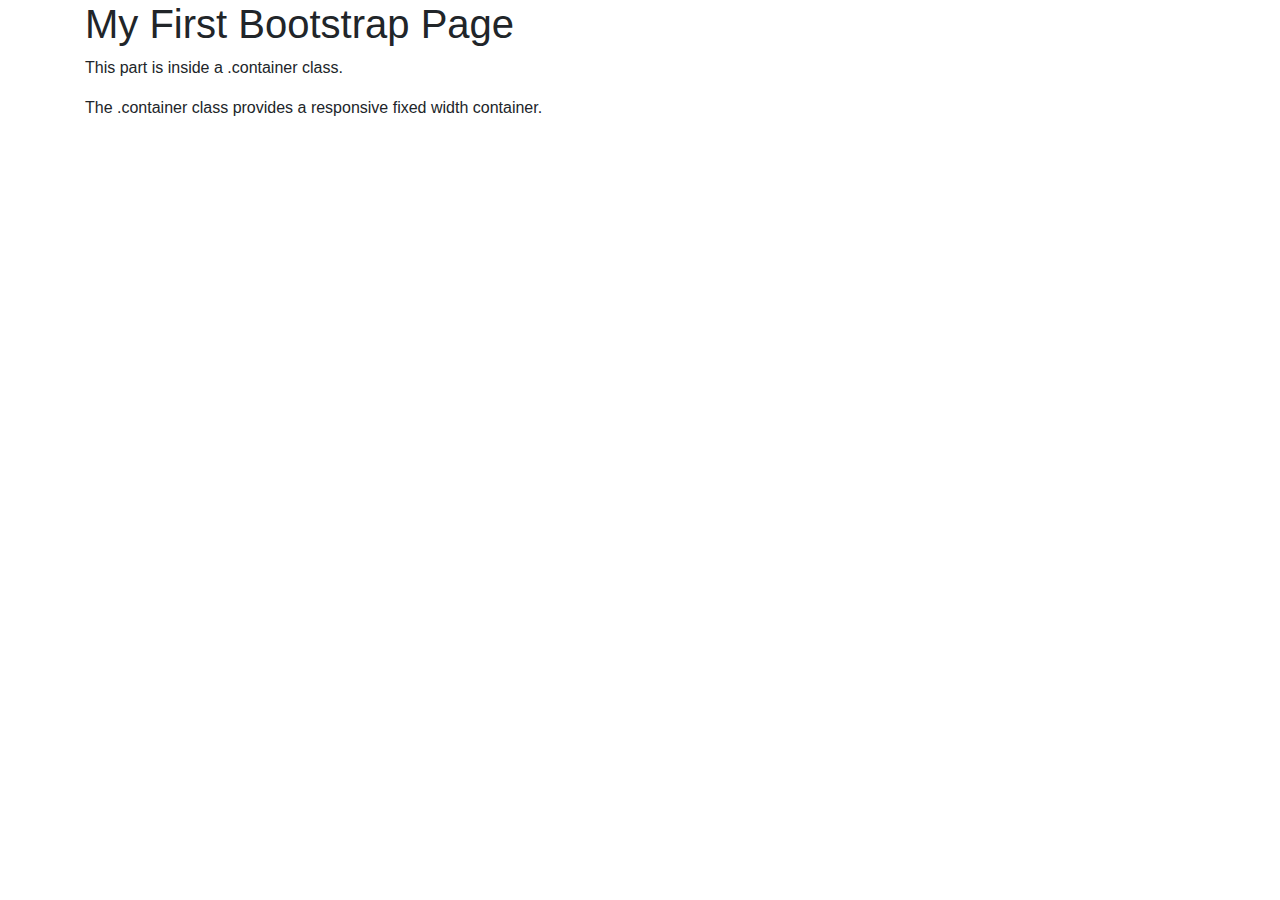
<file: index.html>
<!DOCTYPE html>
<html lang="en">

<head>
  <title>Bootstrap Example</title>
  <meta charset="utf-8">
  <meta name="viewport" content="width=device-width, initial-scale=1">
  <link rel="stylesheet" href="https://maxcdn.bootstrapcdn.com/bootstrap/4.3.1/css/bootstrap.min.css">
  <script src="https://ajax.googleapis.com/ajax/libs/jquery/3.4.1/jquery.min.js"></script>
  <script src="https://cdnjs.cloudflare.com/ajax/libs/popper.js/1.14.7/umd/popper.min.js"></script>
  <script src="https://maxcdn.bootstrapcdn.com/bootstrap/4.3.1/js/bootstrap.min.js"></script>
</head>

<body>

  <div class="container">
    <h1>My First Bootstrap Page</h1>
    <p>This part is inside a .container class.</p>
    <p>The .container class provides a responsive fixed width container.</p>
  </div>

</body>

</html>
</file>
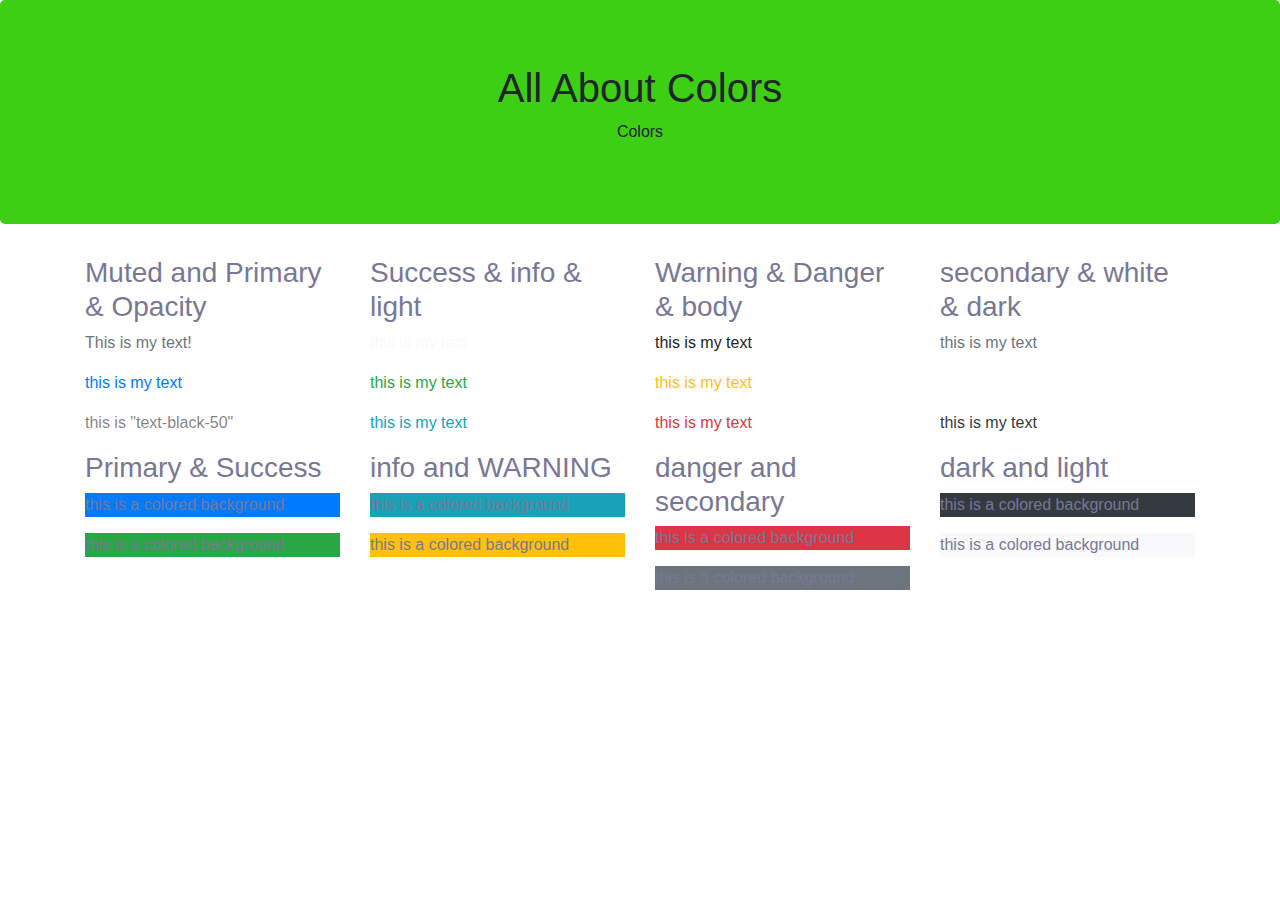
<file: colors.html>
<!DOCTYPE html>
<html lang="en">

<head>
  <title>Bootstrap Introduction</title>
  <meta charset="utf-8">
  <meta name="viewport" content="width=device-width, initial-scale=1">
  <link rel="stylesheet" href="https://maxcdn.bootstrapcdn.com/bootstrap/4.3.1/css/bootstrap.min.css">
  <script src="https://ajax.googleapis.com/ajax/libs/jquery/3.4.1/jquery.min.js"></script>
  <script src="https://cdnjs.cloudflare.com/ajax/libs/popper.js/1.14.7/umd/popper.min.js"></script>
  <script src="https://maxcdn.bootstrapcdn.com/bootstrap/4.3.1/js/bootstrap.min.js"></script>
  <link rel="stylesheet" href="css/master.css" </head> <body>

  <div class="jumbotron text-center">
    <h1>All About Colors</h1>
    <p>Colors</p>
  </div>

  <div class="container">
    <div class="row">
      <div class="col-sm-3">
        <h3>Muted and Primary & Opacity</h3>
        <p class="text-muted">This is my text!</p>
        <p class="text-primary">this is my text</p>
        <p class="text-black-50">this is "text-black-50"</p>
      </div>
      <div class="col-sm-3">
        <h3>Success & info & light</h3>
        <p class="text-light">this is my text</p>
        <p class="text-success">this is my text</p>
        <p class="text-info">this is my text</p>
      </div>
      <div class="col-sm-3">
        <h3>Warning & Danger & body</h3>
        <p class="text-body">this is my text</p>
        <p class="text-warning">this is my text</p>
        <p class="text-danger">this is my text</p>
      </div>
      <div class="col-sm-3">
        <h3>secondary & white & dark</h3>

        <p class="text-secondary">this is my text</p>
        <p class="text-white">this is my text</p>
        <p class="text-dark">this is my text</p>
      </div>
    </div>
    <div class="row">
      <div class="col-sm-3">
        <h3>Primary & Success</h3>
        <p class="bg-primary">this is a colored background</p>
        <p class="bg-success">this is a colored background</p>
      </div>
      <div class="col-sm-3">
        <h3>info and WARNING</h3>
        <p class="bg-info">this is a colored background</p>
        <p class="bg-warning">this is a colored background</p>
      </div>
      <div class="col-sm-3">
        <h3>danger and secondary</h3>
        <p class="bg-danger">this is a colored background</p>
        <p class="bg-secondary">this is a colored background</p>
      </div>
      <div class="col-sm-3">
        <h3>dark and light</h3>
        <p class="bg-dark">this is a colored background</p>
        <p class="bg-light">this is a colored background</p>
      </div>
    </div>

    </body>

</html>
</file>
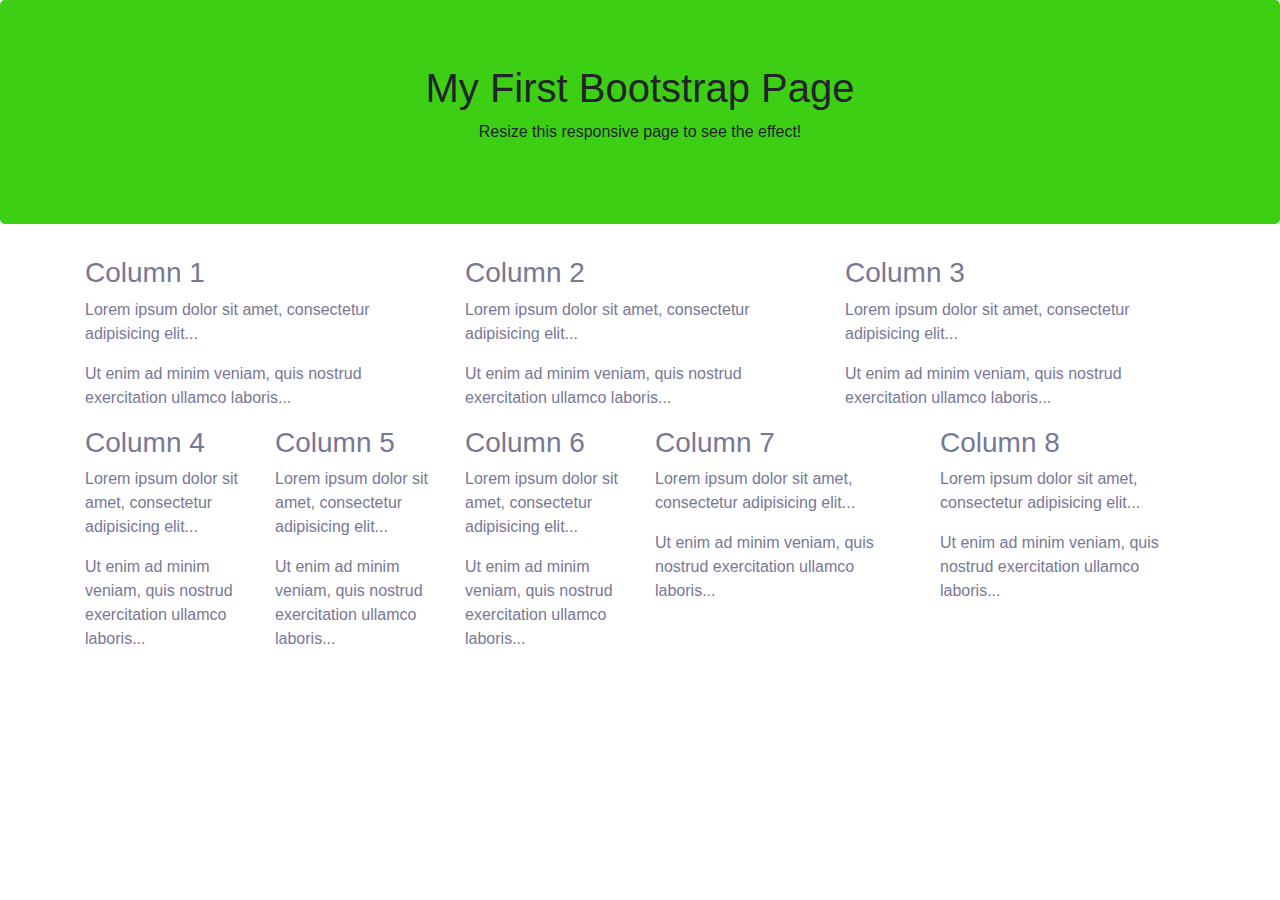
<file: grids.html>
<!DOCTYPE html>
<html lang="en">
<head>
  <title>Bootstrap Introduction</title>
  <meta charset="utf-8">
  <meta name="viewport" content="width=device-width, initial-scale=1">
  <link rel="stylesheet" href="https://maxcdn.bootstrapcdn.com/bootstrap/4.3.1/css/bootstrap.min.css">
  <script src="https://ajax.googleapis.com/ajax/libs/jquery/3.4.1/jquery.min.js"></script>
  <script src="https://cdnjs.cloudflare.com/ajax/libs/popper.js/1.14.7/umd/popper.min.js"></script>
  <script src="https://maxcdn.bootstrapcdn.com/bootstrap/4.3.1/js/bootstrap.min.js"></script>
  <link rel="stylesheet" href="css/master.css"
</head>
<body>

<div class="jumbotron text-center">
  <h1>My First Bootstrap Page</h1>
  <p>Resize this responsive page to see the effect!</p>
</div>

<div class="container">
  <div class="row">
    <div class="col-sm-4">
      <h3>Column 1</h3>
      <p>Lorem ipsum dolor sit amet, consectetur adipisicing elit...</p>
      <p>Ut enim ad minim veniam, quis nostrud exercitation ullamco laboris...</p>
    </div>
    <div class="col-sm-4">
      <h3>Column 2</h3>
      <p>Lorem ipsum dolor sit amet, consectetur adipisicing elit...</p>
      <p>Ut enim ad minim veniam, quis nostrud exercitation ullamco laboris...</p>
    </div>
    <div class="col-sm-4">
      <h3>Column 3</h3>
      <p>Lorem ipsum dolor sit amet, consectetur adipisicing elit...</p>
      <p>Ut enim ad minim veniam, quis nostrud exercitation ullamco laboris...</p>
    </div>
  </div>
  <div class="row">
    <div class="col-sm-2">  <h3>Column 4</h3>
      <p>Lorem ipsum dolor sit amet, consectetur adipisicing elit...</p>
      <p>Ut enim ad minim veniam, quis nostrud exercitation ullamco laboris...</p></div>
    <div class="col-sm-2">  <h3>Column 5</h3>
      <p>Lorem ipsum dolor sit amet, consectetur adipisicing elit...</p>
      <p>Ut enim ad minim veniam, quis nostrud exercitation ullamco laboris...</p></div>
    <div class="col-sm-2">  <h3>Column 6</h3>
      <p>Lorem ipsum dolor sit amet, consectetur adipisicing elit...</p>
      <p>Ut enim ad minim veniam, quis nostrud exercitation ullamco laboris...</p></div>
    <div class="col-sm-3">  <h3>Column 7</h3>
      <p>Lorem ipsum dolor sit amet, consectetur adipisicing elit...</p>
      <p>Ut enim ad minim veniam, quis nostrud exercitation ullamco laboris...</p></div>
    <div class="col-sm-3">  <h3>Column 8</h3>
      <p>Lorem ipsum dolor sit amet, consectetur adipisicing elit...</p>
      <p>Ut enim ad minim veniam, quis nostrud exercitation ullamco laboris...</p></div>
    </div>
</div>

</body>
</html>
</file>
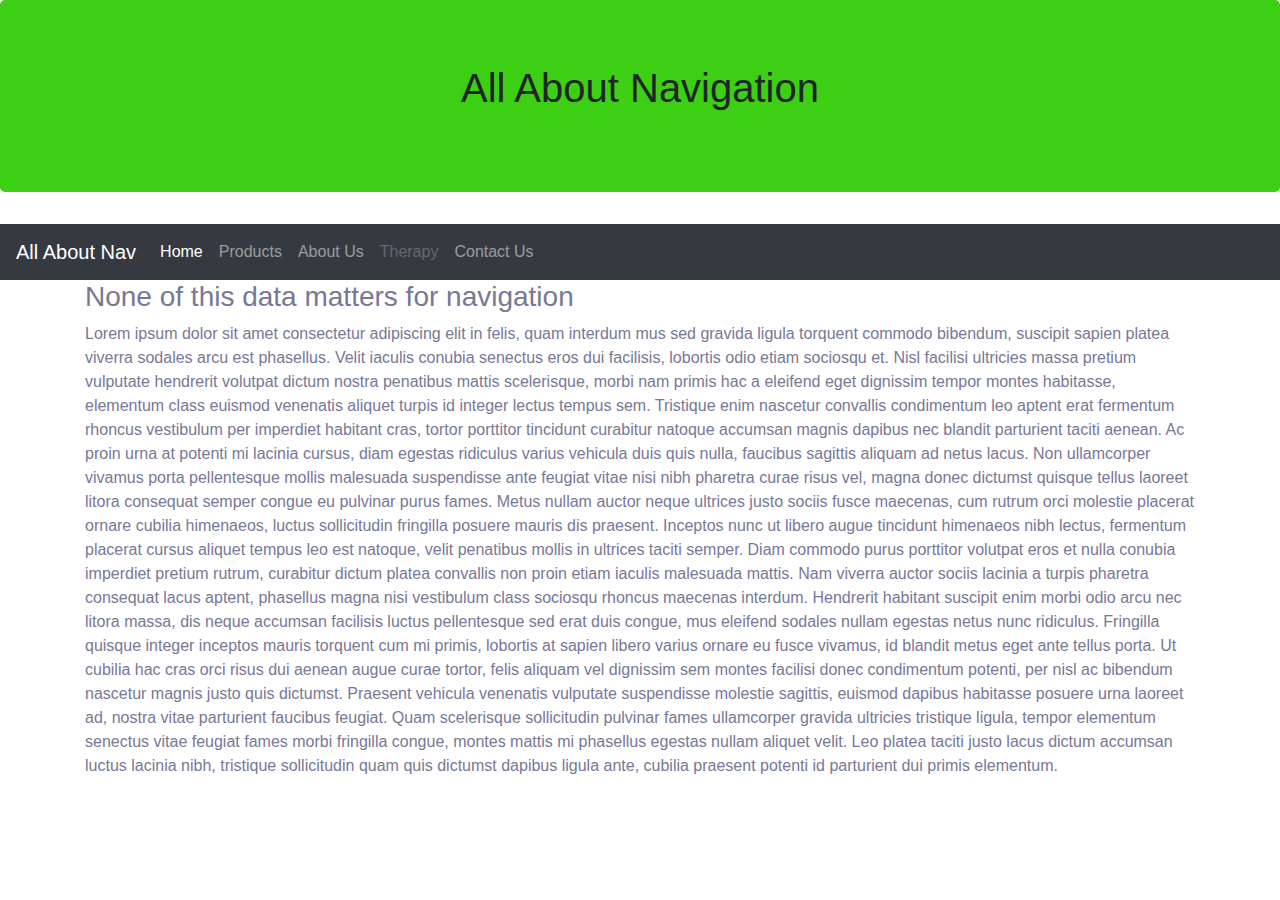
<file: navigation.html>
<!DOCTYPE html>
<html lang="en">

<head>
  <title>Bootstrap Introduction</title>
  <meta charset="utf-8">
  <meta name="viewport" content="width=device-width, initial-scale=1">
  <link rel="stylesheet" href="https://maxcdn.bootstrapcdn.com/bootstrap/4.3.1/css/bootstrap.min.css">
  <script src="https://ajax.googleapis.com/ajax/libs/jquery/3.4.1/jquery.min.js"></script>
  <script src="https://cdnjs.cloudflare.com/ajax/libs/popper.js/1.14.7/umd/popper.min.js"></script>
  <script src="https://maxcdn.bootstrapcdn.com/bootstrap/4.3.1/js/bootstrap.min.js"></script>
  <link rel="stylesheet" href="css/master.css" </head> <body>

  <div class="jumbotron text-center">
    <h1>All About Navigation</h1>
    <p></p>
  </div>

  <!--
  Classes:  <nav -> navbar, navbar-expand-sm bg-Light
            <ul> -> navbar-nav
            <li> -> nav-item
            <a>  -> nav-link

            optional: bg colors, text color, etc...
-->

  <nav class="navbar navbar-expand-sm bg-dark navbar-dark">
    <ul class="navbar-nav">
      <a class="navbar-brand" href="#">All About Nav</a>
      <li class="nav-item active"><a href="#" class="nav-link">Home</a></li>
      <li class="nav-item"><a href="#" class="nav-link">Products</a></li>
      <li class="nav-item"><a href="#" class="nav-link">About Us</a></li>
      <li class="nav-item"><a href="#" class="nav-link disabled">Therapy</a></li>
      <li class="nav-item"><a href="#" class="nav-link">Contact Us</a></li>
      <ul>
  </nav>

  <div class="container">
    <div class="row">
      <div class="col-sm-12">
        <h3>None of this data matters for navigation</h3>
        <p>Lorem ipsum dolor sit amet consectetur adipiscing elit in felis, quam interdum mus sed gravida ligula torquent commodo bibendum, suscipit sapien platea viverra sodales arcu est phasellus. Velit iaculis conubia senectus eros dui facilisis,
          lobortis odio etiam sociosqu et. Nisl facilisi ultricies massa pretium vulputate hendrerit volutpat dictum nostra penatibus mattis scelerisque, morbi nam primis hac a eleifend eget dignissim tempor montes habitasse, elementum class euismod
          venenatis aliquet turpis id integer lectus tempus sem. Tristique enim nascetur convallis condimentum leo aptent erat fermentum rhoncus vestibulum per imperdiet habitant cras, tortor porttitor tincidunt curabitur natoque accumsan magnis
          dapibus nec blandit parturient taciti aenean. Ac proin urna at potenti mi lacinia cursus, diam egestas ridiculus varius vehicula duis quis nulla, faucibus sagittis aliquam ad netus lacus. Non ullamcorper vivamus porta pellentesque mollis
          malesuada suspendisse ante feugiat vitae nisi nibh pharetra curae risus vel, magna donec dictumst quisque tellus laoreet litora consequat semper congue eu pulvinar purus fames. Metus nullam auctor neque ultrices justo sociis fusce maecenas,
          cum rutrum orci molestie placerat ornare cubilia himenaeos, luctus sollicitudin fringilla posuere mauris dis praesent. Inceptos nunc ut libero augue tincidunt himenaeos nibh lectus, fermentum placerat cursus aliquet tempus leo est natoque,
          velit penatibus mollis in ultrices taciti semper. Diam commodo purus porttitor volutpat eros et nulla conubia imperdiet pretium rutrum, curabitur dictum platea convallis non proin etiam iaculis malesuada mattis. Nam viverra auctor sociis
          lacinia a turpis pharetra consequat lacus aptent, phasellus magna nisi vestibulum class sociosqu rhoncus maecenas interdum. Hendrerit habitant suscipit enim morbi odio arcu nec litora massa, dis neque accumsan facilisis luctus pellentesque
          sed erat duis congue, mus eleifend sodales nullam egestas netus nunc ridiculus. Fringilla quisque integer inceptos mauris torquent cum mi primis, lobortis at sapien libero varius ornare eu fusce vivamus, id blandit metus eget ante tellus
          porta. Ut cubilia hac cras orci risus dui aenean augue curae tortor, felis aliquam vel dignissim sem montes facilisi donec condimentum potenti, per nisl ac bibendum nascetur magnis justo quis dictumst. Praesent vehicula venenatis vulputate
          suspendisse molestie sagittis, euismod dapibus habitasse posuere urna laoreet ad, nostra vitae parturient faucibus feugiat. Quam scelerisque sollicitudin pulvinar fames ullamcorper gravida ultricies tristique ligula, tempor elementum
          senectus vitae feugiat fames morbi fringilla congue, montes mattis mi phasellus egestas nullam aliquet velit. Leo platea taciti justo lacus dictum accumsan luctus lacinia nibh, tristique sollicitudin quam quis dictumst dapibus ligula ante,
          cubilia praesent potenti id parturient dui primis elementum.</p>
      </div>
    </div>
    <div class="row">
      <div class="col-sm-2">
        <h3></h3>
        <p></p>
        <p></p>
        </<div>
      </div>
    </div>

    </body>

</html>
</file>
<file: css/master.css>
.jumbotron {
  background-color:#3DCF13;
}

.container{
  color:#787896;
  background-color:white;

}
</file>
